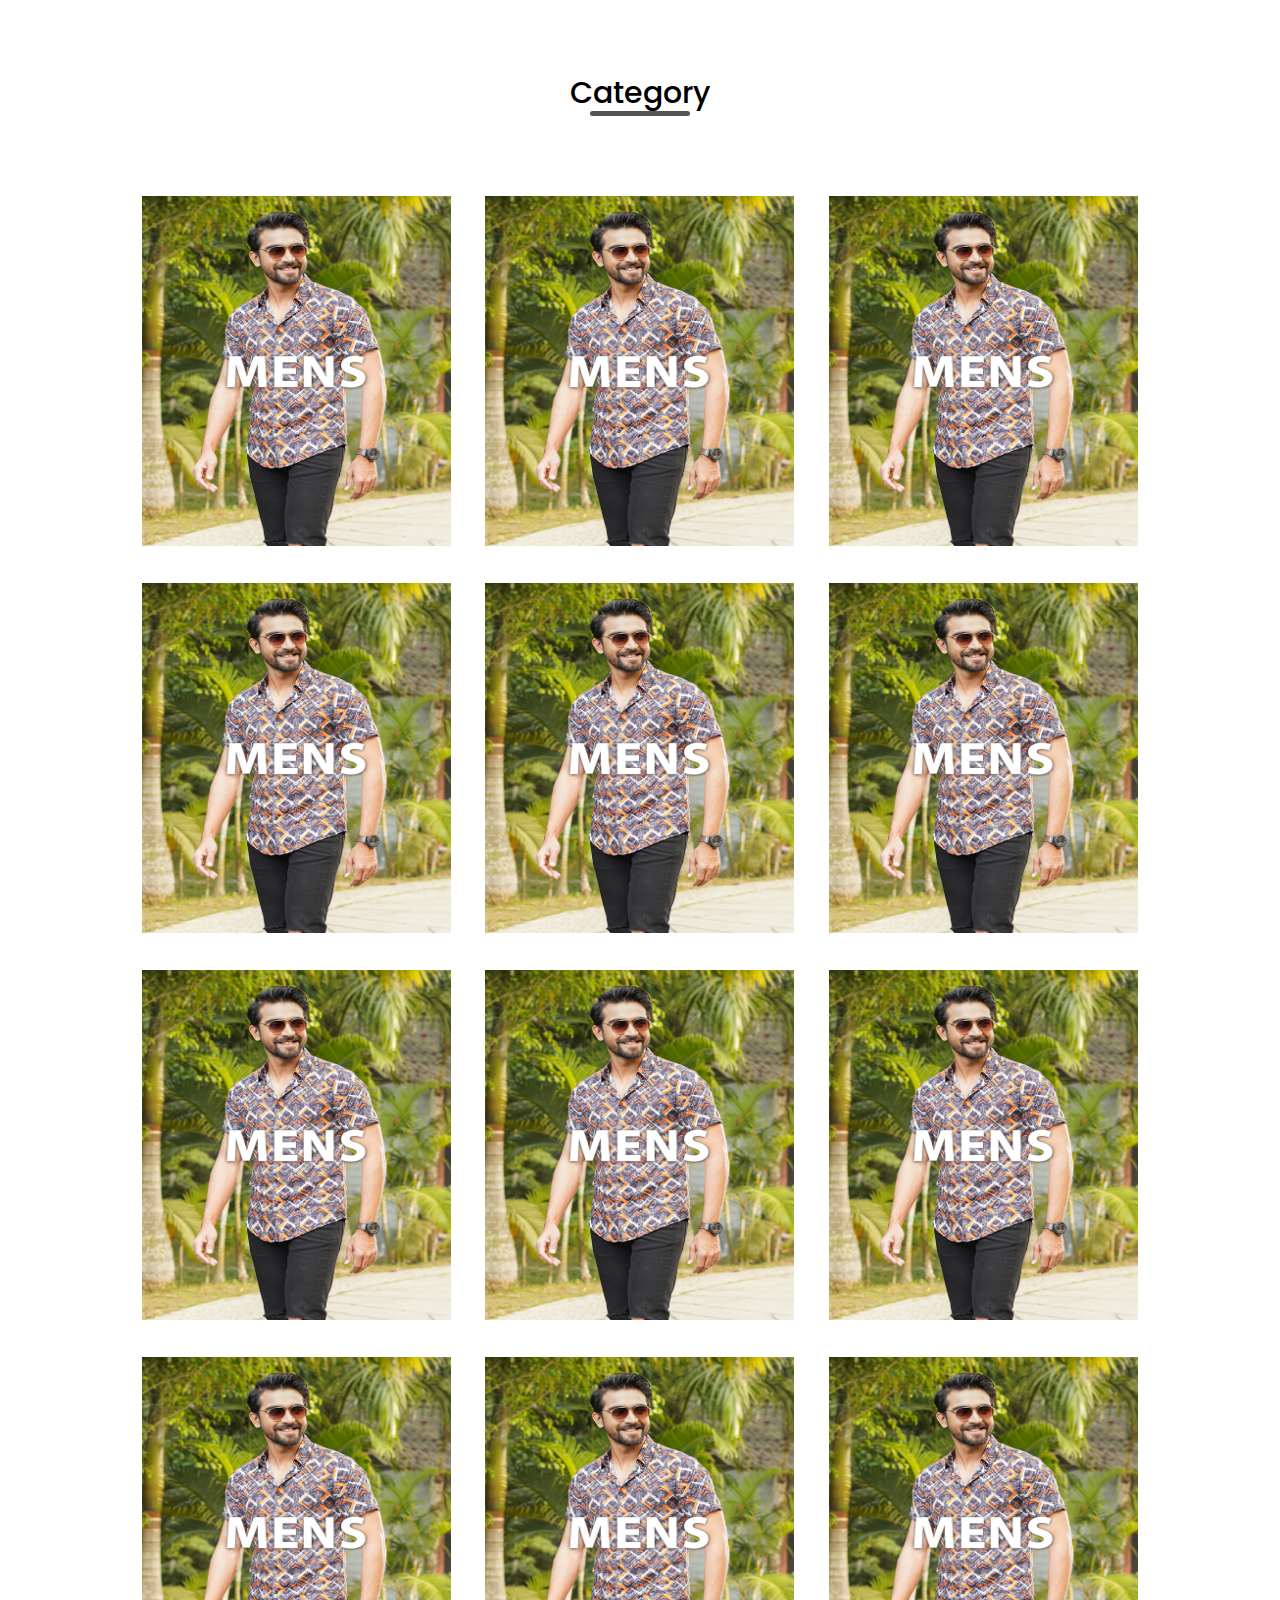
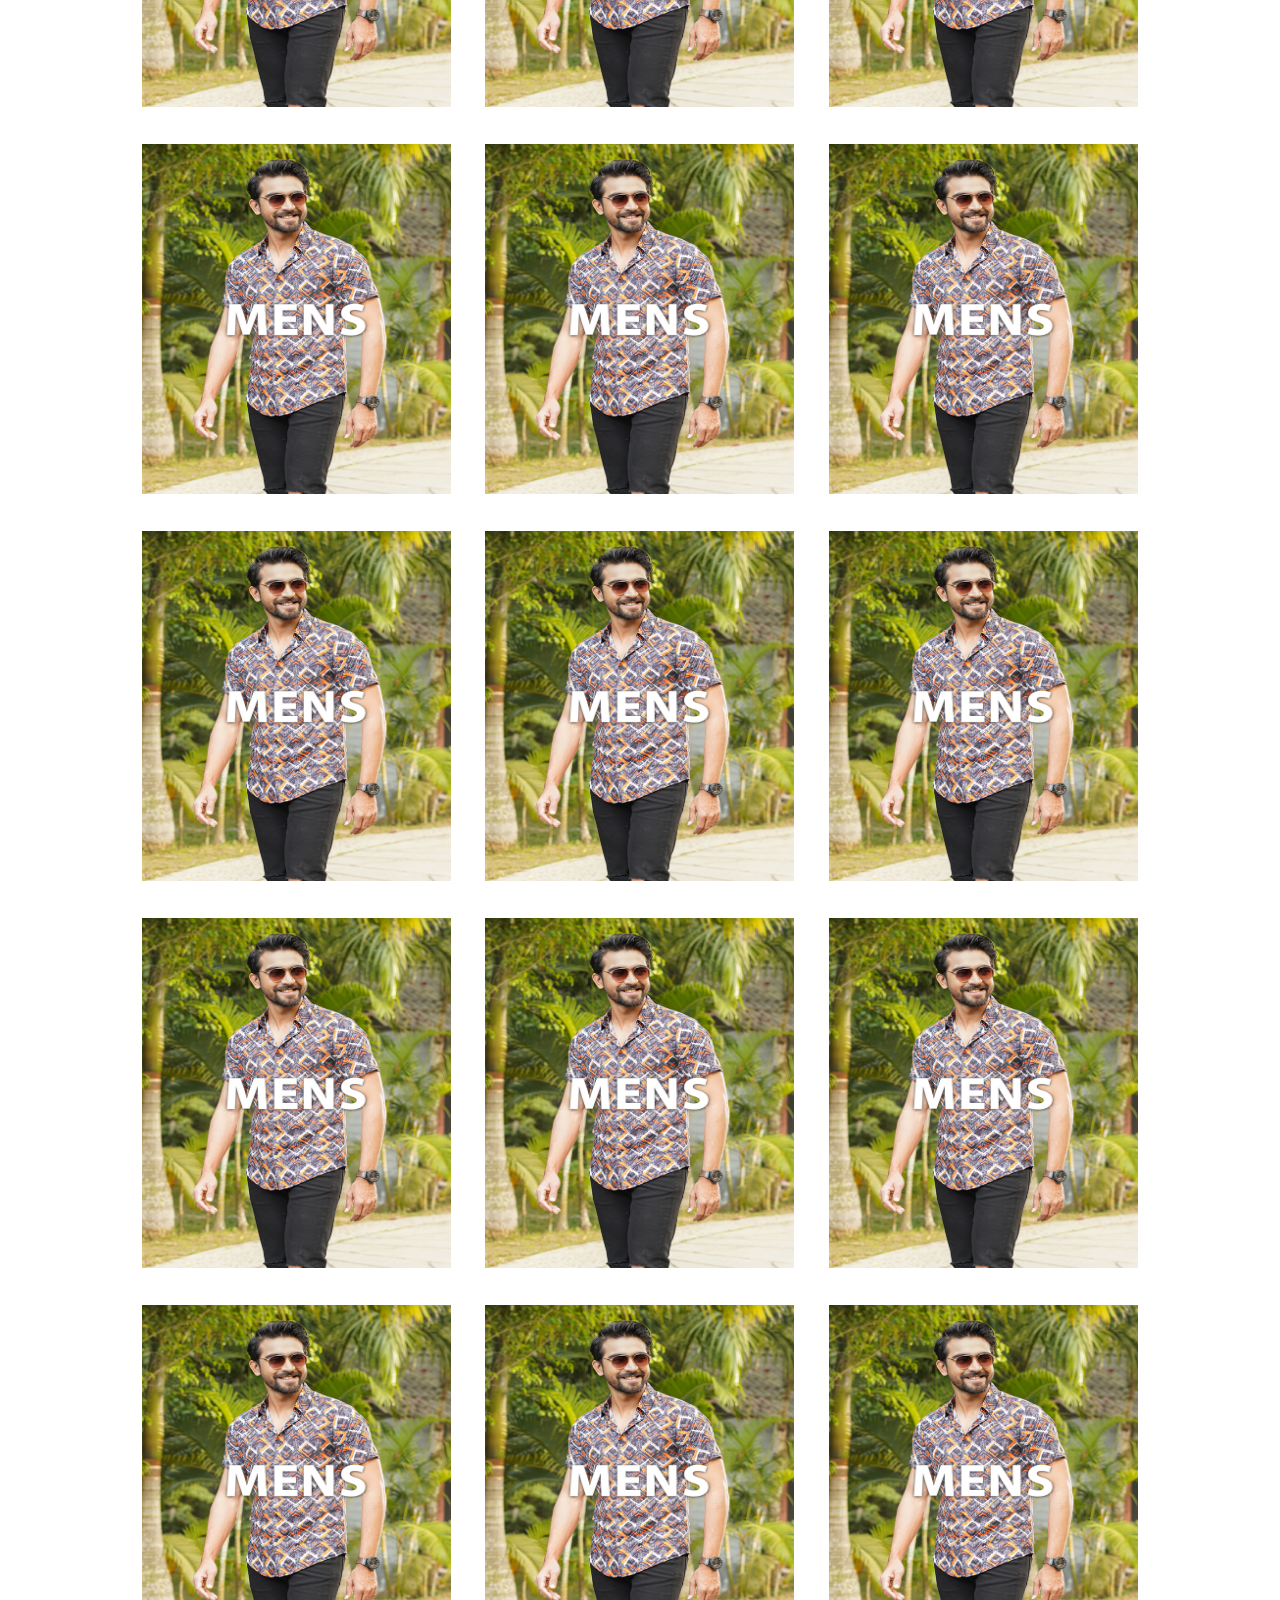
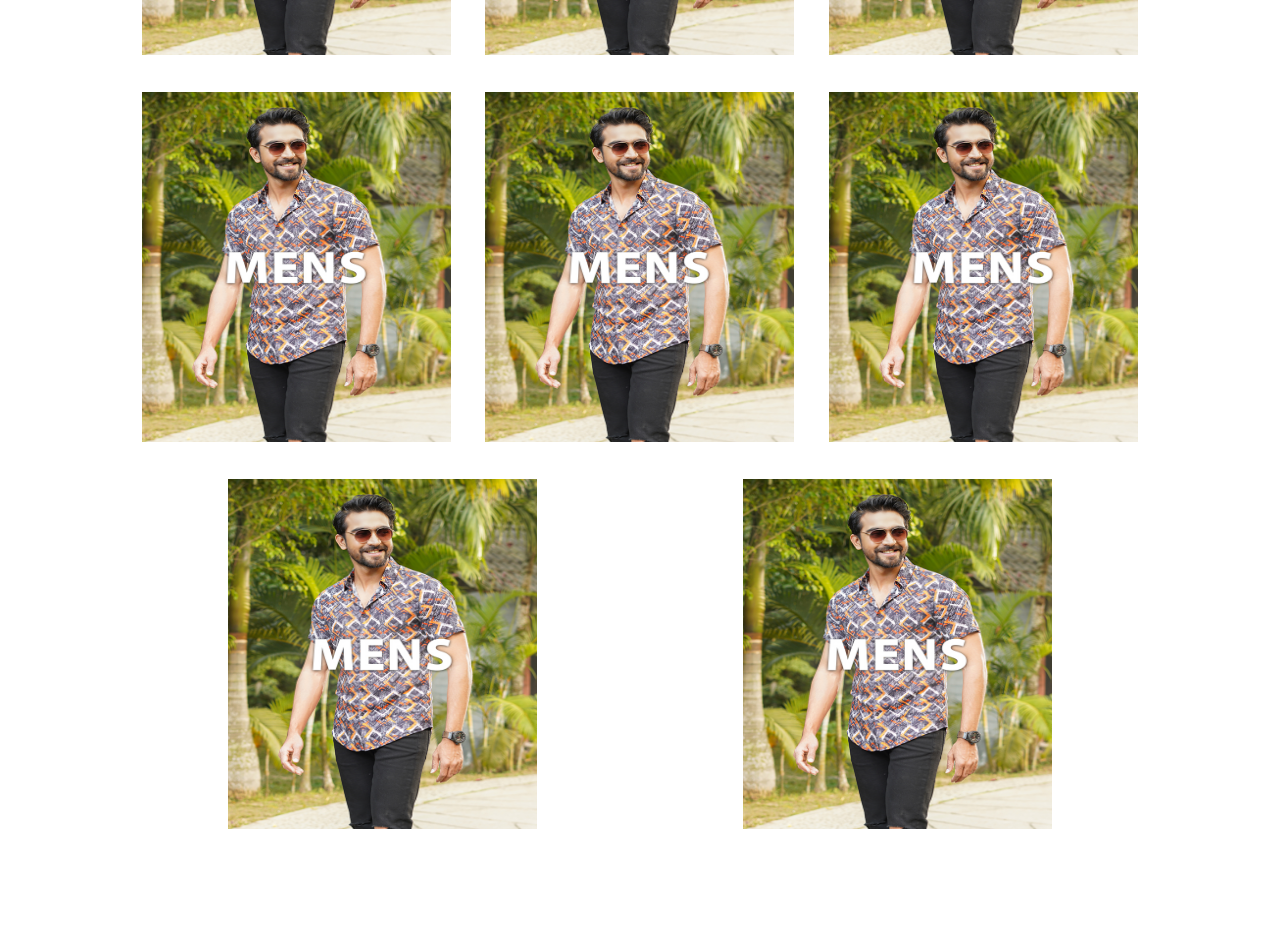
<file: category.html>
<!DOCTYPE html>
<html lang="en">
<head>
    <meta charset="UTF-8">
    <meta http-equiv="X-UA-Compatible" content="IE=edge">
    <meta name="viewport" content="width=device-width, initial-scale=1.0">
    <title>E-Store</title>
    <link rel="stylesheet" href="style.css">
</head>
<body>
    <!-- Featured Categories -->
 
 <div class="smallcontainer">
    <div class="categories">
        <div class="title">Category</div>
        <div class="row">
            <div class="col-1">
            <img src="shirt.jpg" alt="">
            </div>
            <div class="col-1">
            <img src="shirt.jpg" alt="">
            </div>
            <div class="col-1">
            <img src="shirt.jpg" alt="">
            </div>
            <div class="col-1">
            <img src="shirt.jpg" alt="">
            </div>
            <div class="col-1">
            <img src="shirt.jpg" alt="">
            </div>
            <div class="col-1">
            <img src="shirt.jpg" alt="">
            </div>
            <div class="col-1">
            <img src="shirt.jpg" alt="">
            </div>
            <div class="col-1">
            <img src="shirt.jpg" alt="">
            </div>
            <div class="col-1">
            <img src="shirt.jpg" alt="">
            </div>
            <div class="col-1">
            <img src="shirt.jpg" alt="">
            </div>
            <div class="col-1">
            <img src="shirt.jpg" alt="">
            </div>
            <div class="col-1">
            <img src="shirt.jpg" alt="">
            </div>
            <div class="col-1">
            <img src="shirt.jpg" alt="">
            </div>
            <div class="col-1">
            <img src="shirt.jpg" alt="">
            </div>
            <div class="col-1">
            <img src="shirt.jpg" alt="">
            </div>
            <div class="col-1">
            <img src="shirt.jpg" alt="">
            </div>
            <div class="col-1">
            <img src="shirt.jpg" alt="">
            </div>
            <div class="col-1">
            <img src="shirt.jpg" alt="">
            </div>
            <div class="col-1">
            <img src="shirt.jpg" alt="">
            </div>
            <div class="col-1">
            <img src="shirt.jpg" alt="">
            </div>
            <div class="col-1">
            <img src="shirt.jpg" alt="">
            </div>
            <div class="col-1">
            <img src="shirt.jpg" alt="">
            </div>
            <div class="col-1">
            <img src="shirt.jpg" alt="">
            </div>
            <div class="col-1">
            <img src="shirt.jpg" alt="">
            </div>
            <div class="col-1">
            <img src="shirt.jpg" alt="">
            </div>
            <div class="col-1">
            <img src="shirt.jpg" alt="">
            </div>
            <div class="col-1">
            <img src="shirt.jpg" alt="">
            </div>
            <div class="col-1">
            <img src="shirt.jpg" alt="">
            </div>
            <div class="col-1">
            <img src="shirt.jpg" alt="">
            </div>
            
        </div>
    </div>
   </div>

   <!--featured products  -->
 
</body>
</html>
</file>
<file: style.css>
@import url('https://fonts.googleapis.com/css2?family=Poppins:wght@200;300;400;500;600;700&family=Roboto:wght@400;500;700&family=Scheherazade+New&display=swap');
*{
    margin: 0;
    padding: 0;
    box-sizing: border-box;
    text-decoration: none;
    font-family: 'Poppins', sans-serif;
}
.content{
    max-width: 1250px;
    margin: auto;
    padding: 0px 30px;
}
.navbar{
    background: #555;
    padding: 5px 0;
}
.navbar .content{
    display: flex;
    justify-content: space-between;
    align-items: center;
}
.navbar .menuitem{
    display: inline-flex;
}

.navbar .menuitem li{
    list-style: none;
}

.menuitem li a{
    color: #fff;
    font-size: 18px;
    font-weight: 500;
    margin-left: 25px;
}
.logo img{
    padding: 20px 0;
    max-width: 100%;
    height: 100px;
}

.icon{
    color: #fff;
    font-size: 20px;
    cursor: pointer;
    display: none;
}
.icon.cancelicon{
   margin-left: 300px;
   
}

/* carousel start */

.wrapper{
    width: 100%;
    
}
.carousel{
    max-width: 1250px;
    margin: auto;
    padding: 0px 30px;
}
.carousel img{
    height: 500px;
    max-width: 100%;
}
.carousel .card{
    margin: 20px 0;
    
}

/* .owl-dots{
    text-align: center;
    margin-top: 40px;
  }
.owl-dot{
    height: 15px;
    width: 15px;
    margin: 0 5px;
    outline: none;
    border-radius: 14px;
    border: 2px solid #0072bc!important;
    box-shadow: 0px 4px 15px rgba(0,0,0,0.2);
    transition: all 0.3s ease;
  }
.owl-dot.active,
.owl-dot:hover{
    background: #0072bc!important;
} */


/* carousel ends */
.title{
    text-align: center;
    font-size: 30px;
    font-weight: 500;
    margin: 10px auto 80px;
    position: relative;
}
.title::after{
    content: "";
    background: #555;
    width: 100px;
    height: 5px;
    border-radius: 5px;
    position: absolute;
    bottom: 0;
    left: 50%;
    transform: translateX(-50%);
}
/* other */
.categories{
    margin: 70px 0;
}
.col-1{
    flex-basis: 30%;
    min-width: 250px;
    margin-bottom: 30px;
}
.col-1 h1{
    margin-left: 25px;
}
.col-1 img{
    width: 100%;
    height: 350px;
    
}

.rating{
   
    text-align: center;
}
.rating .fa-solid{
    color: #ff523b;
    
}

.showmore_btn{
    align-items: center;
    text-align: center;
    width: 100%;
    font-size: 20px;
    color: #222;
    border: none;
    border-radius: 15px;
}
.showmore_btn a{
  color: #000;
  font-weight: 400;
}
.showmore_btn:hover{
    background: #e7f5ff;
}


/* category ends */
.latest{
  margin: 70px 0;
}

.smallcontainer{
    max-width: 1080px;
    margin: auto;
    padding-left: 25px;
    padding-right: 25px;
}
.row{
    display: flex;
    justify-content: space-around;
    flex-wrap: wrap;
    align-items: center;
}

.col-2{
    flex-basis: 30%;
    min-width: 200px;
    margin-bottom: 20px;
}
.col-2 img{
    max-width: 100%;
    height: 350px;
    border-radius: 15px;
    transition: all 0.3s;
}
.col-2 img:hover{
  transform: scale(1.2);
}
.col-2 h4{
    text-align: center;
}
.col-2 p{
    text-align: center;
}
.buy_btn{
    margin-top: 10px;
    text-align: center;
    align-items: center;
    border: none;
    width: 100px;
    border-radius: 20px;
    padding: 10px 0;
    margin-left: 110px;
}
/* brands */

.brands{
  margin: 100px  auto;
  
}
.brands .col-5 img{
  height: 100px;
  width: 120px;
  
  cursor: pointer;
}

/* brands ens */

.shop{
  margin: 100px 0;
}
.col-6{
  flex-basis: 40%;
  max-width: 100px;
  height: 80px;
  box-shadow: rgba(0, 0, 0, 0.16) 0px 1px 4px;
  
  margin-bottom: 10px;

}
.col-6 img{
  width: 100px;
  height: 80px;
  object-position: center;
  object-fit: contain;
}


/* footer css */
footer{
    
    width: 100%;
    background: #e7f5ff;
  }
  .main-content{
    display: flex;
  }
  .main-content .box{
    flex-basis: 50%;
    padding: 10px 20px;
  }
  .box h2{
    text-align: center;
    font-size: 1.125rem;
    font-weight: 600;
    text-transform: uppercase;
  }
  .box .content{
    margin: 20px 0 0 0;
    position: relative;
  }
  .box .content:before{
    position: absolute;
    content: '';
    top: -10px;
    height: 2px;
    width: 100%;
    background: #1a1a1a;
  }
  .box .content:after{
    position: absolute;
    content: '';
    height: 2px;
    width: 15%;
    background: #f12020;
    top: -10px;
  }
  .left .content p{
    text-align: justify;
  }
  .left .content .social{
    margin: 20px 0 0 0;
  }
  .left .content .social a{
    padding: 0 2px;
  }
  .left .content .social a span{
    height: 40px;
    width: 40px;
    background: #e7f5ff;
    line-height: 40px;
    text-align: center;
    font-size: 18px;
    border-radius: 5px;
    transition: 0.3s;
  }
  .left .content .social a span:hover{
    background: #f12020;
  }
  .center .content .fas{
    font-size: 1.4375rem;
    background: #e7f5ff;
    height: 45px;
    width: 45px;
    line-height: 45px;
    text-align: center;
    border-radius: 50%;
    transition: 0.3s;
    cursor: pointer;
  }
  .center .content .fas:hover{
    background: #f12020;
  }
  .center .content .text{
    font-size: 1.0625rem;
    font-weight: 500;
    padding-left: 10px;
  }
  .center .content .phone{
    margin: 15px 0;
  }
  .right form .text{
    font-size: 1.0625rem;
    margin-bottom: 2px;
    color: #656565;
  }
  .right form .msg{
    margin-top: 10px;
  }
  .right form input, .right form textarea{
    width: 100%;
    font-size: 1.0625rem;
    background: #e7f5ff;
    padding-left: 10px;
    border: 1px solid #222222;
  }
  .right form input:focus,
  .right form textarea:focus{
    outline-color: #3498db;
  }
  .right form input{
    height: 35px;
  }
  .right form .btn{
    margin-top: 10px;
  }
  .right form .btn button{
    height: 40px;
    width: 100%;
    border: none;
    outline: none;
    background: #f12020;
    font-size: 1.0625rem;
    font-weight: 500;
    cursor: pointer;
    transition: .3s;
  }
  .right form .btn button:hover{
    background: #000;
  }
  .bottom center{
    padding: 5px;
    font-size: 0.9375rem;
    background: #151515;
  }
  .bottom center span{
    color: #656565;
  }
  .bottom center a{
    color: #f12020;
    text-decoration: none;
  }
  .bottom center a:hover{
    text-decoration: underline;
  }
  @media screen and (max-width: 900px) {
    footer{
      position: relative;
      bottom: 0px;
    }
    .main-content{
      flex-wrap: wrap;
      flex-direction: column;
    }
    .main-content .box{
      margin: 5px 0;
    }
  }

/* footer */

/* cat */
.product-slider{
  margin-bottom: 40px;
  max-width: 1300px;
  margin: auto;
  padding-left: 25px;
  padding-right: 25px;
  
}


.product-box{
  display: flex;
  flex-direction: column;
  width: 300px;
  padding: 10px;
  border: 1px solid rgba(0, 0, 0, 0.08);
  border-radius: 10px;
  
  
}
.product-img-container{
  width: 100%;
  height: 100%;
  display: flex;
  overflow: hidden;
}
.product-img a,
.product-img{
  width: 100%;
  height: 100%;
  display: flex;
}
.product-img a img{
  width: 100%;
  height: 200px;
  object-position: center;
  object-fit: contain;
}
.slider-btns{
  display: flex;
  justify-content: flex-end;
  width: 100%;
  margin: 10px auto 10px auto;
}
.swiper-button-next,
.swiper-button-prev{
  position: static !important;
  transform: translate(0,0);
  margin: 10px 0px 0px 10px !important;
}
.swiper-button-next::after,
.swiper-button-prev::after{
  font-size: 20px !important;
  font-weight: 800;
  color: #111111;
}

/* flash Sale */
.product-box-offer{
  position: absolute;
  left: 30px;
  top: 20px;
  width: 65px;
  height: 24px;
  color: #ffffff;
  background-color: #e63b3b;
  border-radius: 20px;
  display: flex;
  justify-content: center;
  align-items: center;
  font-size: 0.7rem;
  letter-spacing: 1px;
  transition: none !important;
  animation: none;
  z-index: 100;
  font-family: 'Open Sans',sans-serif;
}
.product-box-text{
  margin-top: 5px;
  font-family: 'Open Sans',sans-serif;
}
.product-title{
 color: #333333;
 font-weight: 600;
 transition: all ease 0.3s;
 text-decoration: none;
}
.product-title:hover{
 opacity: 0.7;
 transition: all ease 0.3s;
}
.product-category{
 display: flex;
 justify-content: flex-start;
 align-items: center;
 flex-wrap: wrap;
 color: #ff25257c;
}
.product-category span{
 color: #acacac;
 font-size: 0.9rem;
 margin:5px 0px;
}
.price-buy{
 display: flex;
 justify-content: space-between;
 align-items: center;
 margin-top: 8px;
}
.price-buy .p-price{
 font-size: 1.3rem;
 color: #333333;
 font-weight: 700;
}
.price-buy .p-buy-btn{
 color: #e63b3b;
 margin: 0px 5px;
 font-weight: 500;
 text-decoration: none;
}
.price-buy .p-buy-btn:hover{
 text-decoration: underline;
}

/* Flash Sale */
@media(max-width:500px){
  .product-slider-heading{
      text-align: center;
      font-size: 1.3rem;
  }
  .product-slider{
      width: 100%;
  }
  .product-img a,
  .product-img{
   height:230px;}
  


}
@media(max-width:400px){
  .product-img a,
  .product-img{
  height:190px;}
  .product-box-offer{
      top: 10px ;
      left: 20px ;
  }
  
  
}





/* cat */


@media (max-width: 940px) {
    .icon{
        display: block;
    }
    .logo{
        width: 50%;
    }
 
   .navbar .menuitem{
      position: fixed;
      height: 100vh;
      width: 100%;
      max-width: 400px;
      top: 0;
      left: -100%;
      z-index: 2;
      display: block;
      padding: 40px 0;
      text-align: center;
      background: #222;
      transition: all 0.3s ease;
   }
   .navbar .menuitem.active{
    left: 0%;
}
   .navbar .menuitem li{
    margin-top: 50px;
   }
   .navbar .menuitem li a{
    font-size: 23px;
   } 
   .carousel img{
    height: 180px;
}

.col-1{
    flex-basis: 30%;
    min-width: 100px;
    
}
.col-1 img{
    height: 200px;
}
.buy_btn{
    margin-left: 10px;
}

.col-2{
  flex-basis: 30%;
  min-width: 120px;
}
.col-2 img{
 height: 150px;
  
}

section .product {
  min-width: 49%;
  margin:  0 10px  0 0;
}
.product-box{
  width: 230px;
}


}
</file>
